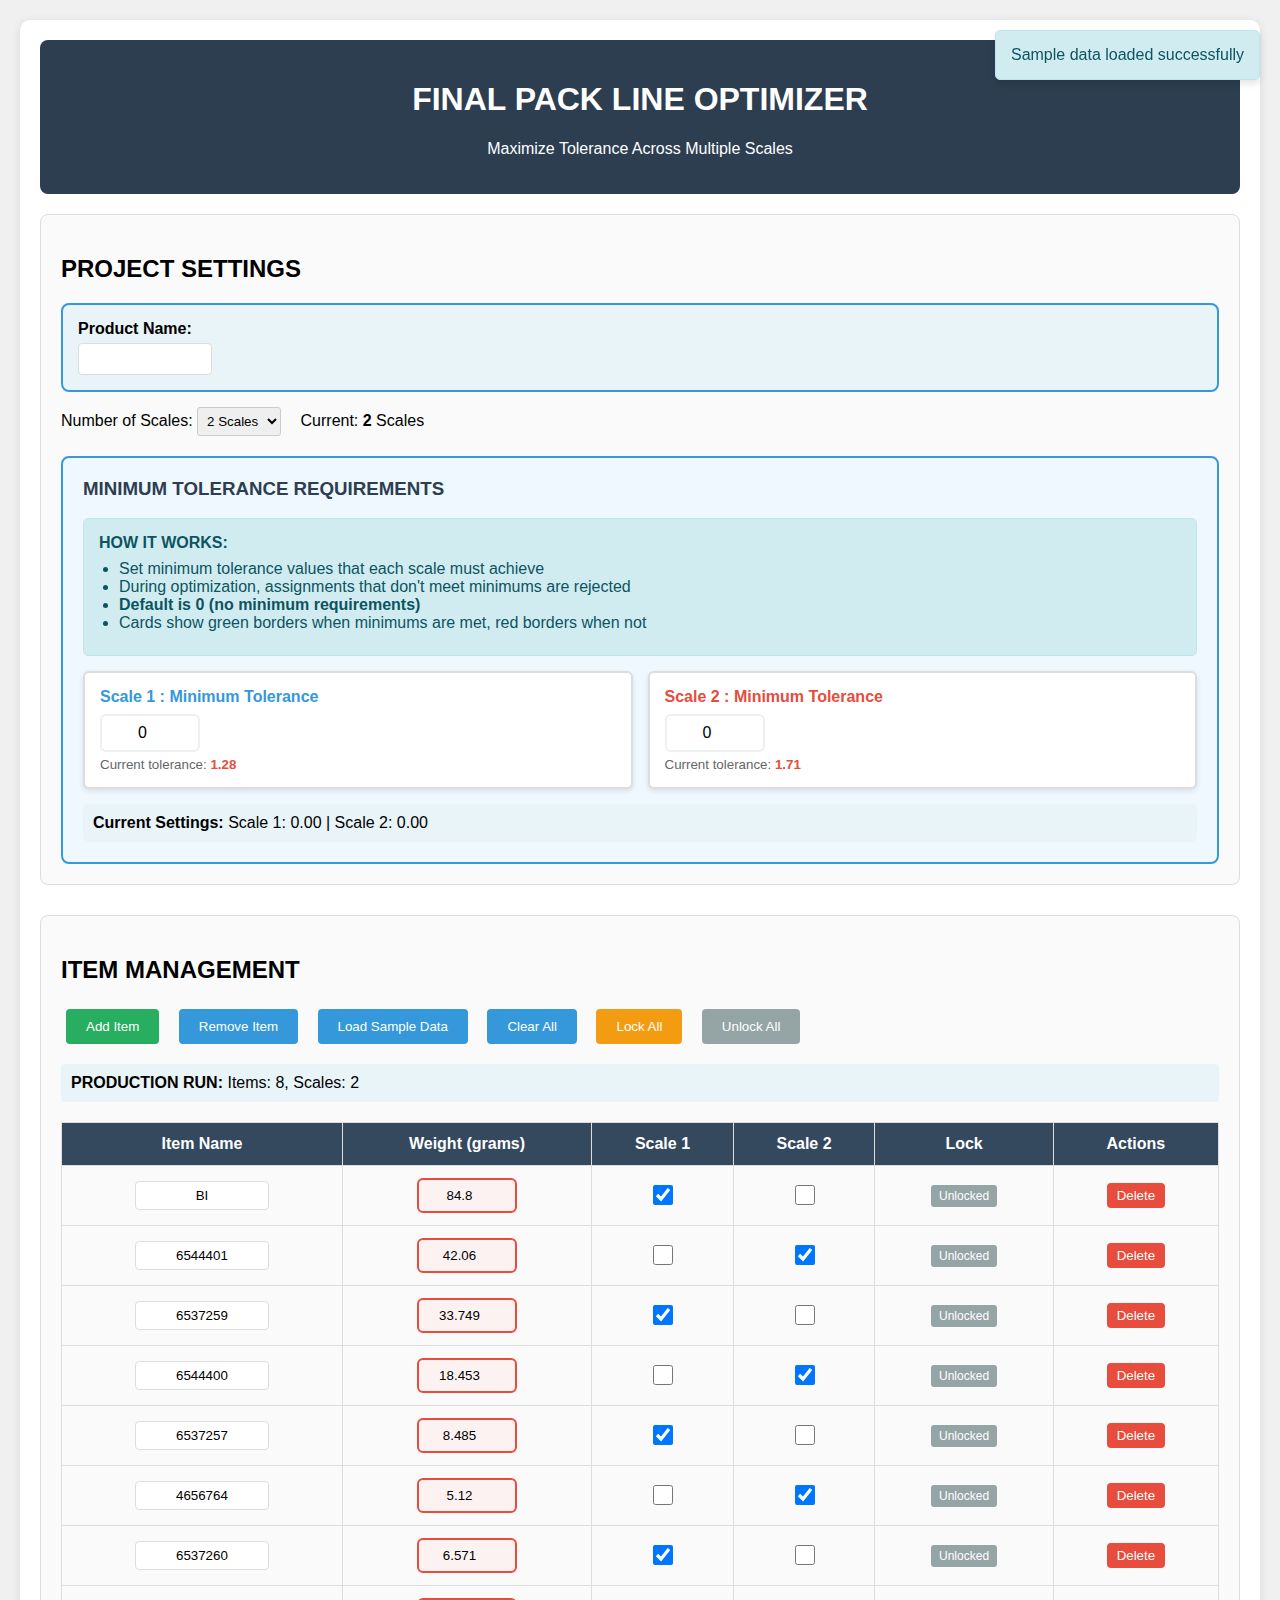
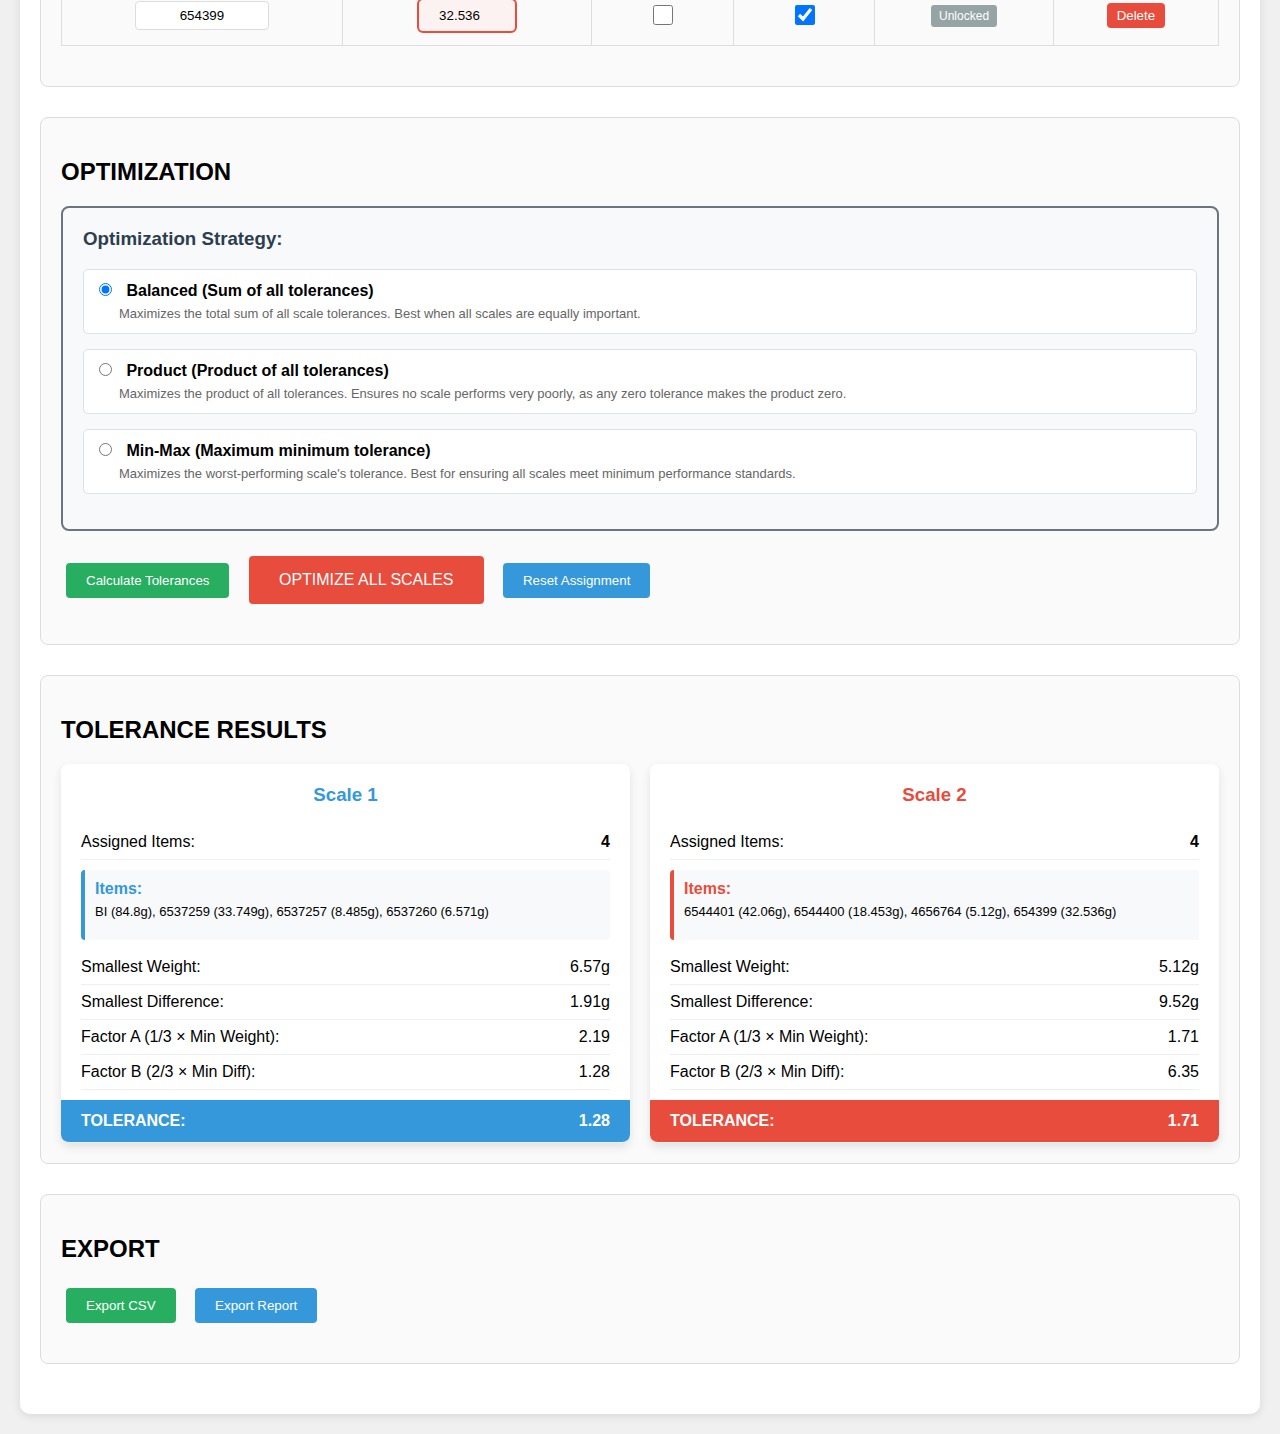
<file: index.html>
<!DOCTYPE html>
<html lang="en">
<head>
    <meta charset="UTF-8">
    <meta name="viewport" content="width=device-width, initial-scale=1.0">
    <title>Production Line Tolerance Optimizer</title>
    <style>
        body {
            font-family: Arial, sans-serif;
            margin: 0;
            padding: 20px;
            background: #f0f0f0;
        }
        
        .container {
            max-width: 1200px;
            margin: 0 auto;
            background: white;
            border-radius: 10px;
            padding: 20px;
            box-shadow: 0 2px 10px rgba(0,0,0,0.1);
        }
        
        .header {
            background: #2c3e50;
            color: white;
            padding: 20px;
            text-align: center;
            border-radius: 8px;
            margin-bottom: 20px;
        }
        
        .section {
            margin-bottom: 30px;
            padding: 20px;
            border: 1px solid #ddd;
            border-radius: 8px;
            background: #fafafa;
        }
        
        .project-field {
            background: #e8f4f8;
            padding: 15px;
            border-radius: 8px;
            margin-bottom: 15px;
            border: 2px solid #3498db;
        }
        
        .project-field label {
            display: block;
            font-weight: bold;
            margin-bottom: 5px;
        }
        
        .project-field input {
            width: 300px;
            padding: 10px;
            border: 1px solid #ccc;
            border-radius: 4px;
            font-size: 16px;
        }
        
        button {
            background: #3498db;
            color: white;
            border: none;
            padding: 10px 20px;
            border-radius: 4px;
            cursor: pointer;
            margin: 5px;
            transition: background-color 0.2s;
        }
        
        button:hover {
            background: #2980b9;
        }
        
        button:focus {
            outline: 2px solid #3498db;
            outline-offset: 2px;
        }
        
        button:disabled {
            background: #bdc3c7;
            cursor: not-allowed;
        }
        
        .success-btn {
            background: #27ae60;
        }
        
        .success-btn:hover {
            background: #219a52;
        }
        
        .optimize-btn {
            background: #e74c3c;
            font-size: 16px;
            padding: 15px 30px;
        }
        
        .optimize-btn:hover {
            background: #c0392b;
        }
        
        .loading {
            opacity: 0.6;
            pointer-events: none;
        }
        
        table {
            width: 100%;
            border-collapse: collapse;
            margin: 20px 0;
        }
        
        th, td {
            padding: 12px;
            text-align: center;
            border: 1px solid #ddd;
        }
        
        th {
            background: #34495e;
            color: white;
        }
        
        tr:hover {
            background-color: #f8f9fa;
        }
        
        input[type="text"] {
            width: 120px;
            padding: 6px;
            border: 1px solid #ddd;
            border-radius: 4px;
            text-align: center;
        }
        
        input[type="number"] {
            width: 80px;
            padding: 8px;
            border: 2px solid #ecf0f1;
            border-radius: 6px;
            text-align: center;
        }
        
        input[type="checkbox"] {
            width: 20px;
            height: 20px;
            cursor: pointer;
        }
        
        input:invalid {
            border-color: #e74c3c;
            background-color: #fdf2f2;
        }
        
        select {
            padding: 5px;
            border: 1px solid #ccc;
            border-radius: 3px;
        }
        
        .controls {
            margin: 15px 0;
        }
        
        .controls button {
            margin-right: 10px;
        }
        
        .result, .warning, .error, .info {
            padding: 15px;
            border-radius: 5px;
            margin: 10px 0;
            position: relative;
        }
        
        .result {
            background: #d4edda;
            color: #155724;
            border: 1px solid #c3e6cb;
        }
        
        .warning {
            background: #fff3cd;
            color: #856404;
            border: 1px solid #ffeaa7;
        }
        
        .error {
            background: #f8d7da;
            color: #721c24;
            border: 1px solid #f5c6cb;
        }
        
        .info {
            background: #d1ecf1;
            color: #0c5460;
            border: 1px solid #bee5eb;
        }

        .optimization-strategy {
            background: #f8f9fa;
            padding: 20px;
            border-radius: 8px;
            margin-bottom: 20px;
            border: 2px solid #6c757d;
        }

        .optimization-results-card {
            background: linear-gradient(135deg, #667eea 0%, #764ba2 100%);
            color: white;
            padding: 25px;
            border-radius: 12px;
            margin-bottom: 20px;
            box-shadow: 0 8px 25px rgba(0,0,0,0.15);
        }

        .optimization-summary {
            display: grid;
            grid-template-columns: repeat(auto-fit, minmax(200px, 1fr));
            gap: 20px;
            margin-top: 20px;
        }

        .summary-metric {
            background: rgba(255, 255, 255, 0.1);
            padding: 15px;
            border-radius: 8px;
            text-align: center;
            backdrop-filter: blur(10px);
        }

        .summary-metric h4 {
            margin: 0 0 10px 0;
            font-size: 14px;
            text-transform: uppercase;
            letter-spacing: 1px;
            opacity: 0.9;
        }

        .summary-metric .value {
            font-size: 24px;
            font-weight: bold;
            margin: 5px 0;
        }

        .scale-breakdown {
            background: white;
            color: #333;
            padding: 20px;
            border-radius: 8px;
            margin-top: 20px;
        }

        .scale-row {
            display: flex;
            justify-content: space-between;
            align-items: center;
            padding: 12px 0;
            border-bottom: 1px solid #eee;
        }

        .scale-row:last-child {
            border-bottom: none;
        }

        .scale-name {
            font-weight: bold;
            color: #2c3e50;
        }

        .scale-details {
            display: flex;
            gap: 20px;
            align-items: center;
        }

        .tolerance-value {
            font-size: 18px;
            font-weight: bold;
            padding: 6px 12px;
            border-radius: 20px;
            background: #ecf0f1;
            color: #2c3e50;
        }

        .min-req-status {
            padding: 4px 8px;
            border-radius: 4px;
            font-size: 12px;
            font-weight: bold;
        }

        .req-met {
            background: #27ae60;
            color: white;
        }

        .req-not-met {
            background: #e74c3c;
            color: white;
        }

        .optimization-timestamp {
            text-align: right;
            font-size: 12px;
            opacity: 0.8;
            margin-top: 15px;
        }

        .results-actions {
            margin-top: 15px;
            display: flex;
            gap: 10px;
            flex-wrap: wrap;
        }

        .strategy-option {
            margin-bottom: 15px;
            padding: 10px;
            border: 1px solid #dee2e6;
            border-radius: 5px;
            background: white;
        }

        .strategy-option label {
            display: block;
            cursor: pointer;
            font-weight: bold;
        }

        .strategy-option input[type="radio"] {
            margin-right: 10px;
        }

        .strategy-description {
            font-size: 13px;
            color: #666;
            margin-top: 5px;
            margin-left: 25px;
            line-height: 1.4;
        }

        .tolerance-cards {
            display: grid;
            grid-template-columns: repeat(auto-fit, minmax(300px, 1fr));
            gap: 20px;
            margin-top: 20px;
        }
        
        .scale-card {
            background: white;
            padding: 20px;
            border-radius: 8px;
            box-shadow: 0 4px 10px rgba(0,0,0,0.1);
            transition: transform 0.2s;
        }
        
        .scale-card:hover {
            transform: translateY(-2px);
        }
        
        .scale-card h3 {
            margin-top: 0;
            text-align: center;
        }
        
        .metric {
            display: flex;
            justify-content: space-between;
            padding: 8px 0;
            border-bottom: 1px solid #ecf0f1;
        }

        .min-tolerance-section {
            background: #f0f8ff;
            border: 2px solid #3498db;
            border-radius: 8px;
            padding: 20px;
            margin-top: 20px;
        }

        .min-tolerance-grid {
            display: grid;
            grid-template-columns: repeat(auto-fit, minmax(250px, 1fr));
            gap: 15px;
            margin-top: 15px;
        }

        .min-tolerance-item {
            background: white;
            padding: 15px;
            border-radius: 6px;
            border: 2px solid #ddd;
            box-shadow: 0 2px 5px rgba(0,0,0,0.1);
        }

        .min-tolerance-input {
            width: 100%;
            padding: 10px;
            border: 2px solid #ccc;
            border-radius: 4px;
            font-size: 16px;
            margin-top: 8px;
        }
        
        .status-indicator {
            display: inline-block;
            width: 12px;
            height: 12px;
            border-radius: 50%;
            margin-left: 5px;
        }
        
        .status-success {
            background-color: #27ae60;
        }
        
        .status-error {
            background-color: #e74c3c;
        }
        
        .progress-bar {
            width: 100%;
            height: 4px;
            background-color: #ecf0f1;
            border-radius: 2px;
            overflow: hidden;
            margin: 10px 0;
        }
        
        .progress-fill {
            height: 100%;
            background-color: #3498db;
            transition: width 0.3s ease;
        }
        
        .locked-row {
            background-color: #fef9e7 !important;
            border-left: 4px solid #f39c12;
        }
        
        .lock-button {
            padding: 4px 8px;
            font-size: 12px;
            border: none;
            border-radius: 3px;
            cursor: pointer;
            transition: background-color 0.2s;
        }
        
        .lock-button.locked {
            background-color: #f39c12;
            color: white;
        }
        
        .lock-button.unlocked {
            background-color: #95a5a6;
            color: white;
        }
        
        .lock-button:hover {
            opacity: 0.8;
        }
        
        .sr-only {
            position: absolute;
            width: 1px;
            height: 1px;
            padding: 0;
            margin: -1px;
            overflow: hidden;
            clip: rect(0, 0, 0, 0);
            white-space: nowrap;
            border: 0;
        }
        
        .skip-link {
            position: absolute;
            top: -40px;
            left: 6px;
            background: #000;
            color: #fff;
            padding: 8px;
            text-decoration: none;
            border-radius: 4px;
        }
        
        .skip-link:focus {
            top: 6px;
        }

        @keyframes slideIn {
            from { transform: translateX(100%); opacity: 0; }
            to { transform: translateX(0); opacity: 1; }
        }
        
        @keyframes slideOut {
            from { transform: translateX(0); opacity: 1; }
            to { transform: translateX(100%); opacity: 0; }
        }

        @media (max-width: 768px) {
            .container {
                margin: 10px;
                padding: 15px;
            }
            
            .tolerance-cards {
                grid-template-columns: 1fr;
            }
            
            .min-tolerance-grid {
                grid-template-columns: 1fr;
            }
            
            table {
                font-size: 14px;
            }
            
            input[type="text"], input[type="number"] {
                width: 100%;
                max-width: 120px;
            }
        }
    </style>
</head>
<body>
    <a href="#main-content" class="skip-link">Skip to main content</a>
    
    <div class="container">
        <div class="header">
            <h1>FINAL PACK LINE OPTIMIZER</h1>
            <p>Maximize Tolerance Across Multiple Scales</p>
        </div>
        
        <main id="main-content">
            <div class="section">
                <h2>PROJECT SETTINGS</h2>
                
                <div class="project-field">
                    <label for="projectName">Product Name:</label>
                    <input type="text" id="projectName" value=" " placeholder="Enter product name">
                </div>
                
                <div>
                    <label for="numScales">Number of Scales:</label>
                    <select id="numScales">
                        <option value="2" selected>2 Scales</option>
                        <option value="3">3 Scales</option>
                        <option value="4">4 Scales</option>
                        <option value="5">5 Scales</option>
                    </select>
                    <span style="margin-left: 15px;">
                        Current: <strong id="currentScaleCount">2</strong> Scales
                    </span>
                </div>

                <div class="min-tolerance-section">
                    <h3 style="margin-top: 0; color: #2c3e50;">MINIMUM TOLERANCE REQUIREMENTS</h3>
                    <div class="info">
                        <strong>HOW IT WORKS:</strong>
                        <ul style="margin: 8px 0; padding-left: 20px;">
                            <li>Set minimum tolerance values that each scale must achieve</li>
                            <li>During optimization, assignments that don't meet minimums are rejected</li>
                            <li><strong>Default is 0 (no minimum requirements)</strong></li>
                            <li>Cards show green borders when minimums are met, red borders when not</li>
                        </ul>
                    </div>
                    <div id="minToleranceContainer" class="min-tolerance-grid">
                        <!-- Will be populated by JavaScript -->
                    </div>
                    <div style="margin-top: 15px; padding: 10px; background: #e8f4f8; border-radius: 6px;">
                        <strong>Current Settings:</strong> <span id="minToleranceStatus">Loading...</span>
                    </div>
                </div>
            </div>

            <div class="section">
                <h2>ITEM MANAGEMENT</h2>
                
                <div class="controls">
                    <button class="success-btn" id="addItemBtn">Add Item</button>
                    <button id="removeItemBtn">Remove Item</button>
                    <button id="loadSampleBtn">Load Sample Data</button>
                    <button id="clearAllBtn">Clear All</button>
                    <button id="lockAllBtn" style="background: #f39c12;">Lock All</button>
                    <button id="unlockAllBtn" style="background: #95a5a6;">Unlock All</button>
                </div>
                
                <div style="margin: 10px 0; padding: 10px; background: #e8f4f8; border-radius: 4px;">
                    <strong>PRODUCTION RUN:</strong> 
                    <span id="debugInfo">Items: 0, Scales: 2</span>
                </div>
                
                <div id="validationMessages"></div>
                
                <table id="itemTable">
                    <thead>
                        <tr id="tableHeader">
                            <th>Item Name</th>
                            <th>Weight (grams)</th>
                            <th class="scale-header">Scale 1</th>
                            <th class="scale-header">Scale 2</th>
                            <th>Lock</th>
                            <th>Actions</th>
                        </tr>
                    </thead>
                    <tbody id="itemTableBody">
                        <!-- Item rows will be inserted here -->
                    </tbody>
                </table>
            </div>

            <div class="section">
                <h2>OPTIMIZATION</h2>
                
                <div class="optimization-strategy">
                    <h3 style="margin-top: 0; color: #2c3e50;">Optimization Strategy:</h3>
                    
                    <div class="strategy-option">
                        <label>
                            <input type="radio" name="optimizationMode" value="balanced" checked>
                            Balanced (Sum of all tolerances)
                        </label>
                        <div class="strategy-description">
                            Maximizes the total sum of all scale tolerances. Best when all scales are equally important.
                        </div>
                    </div>
                    
                    <div class="strategy-option">
                        <label>
                            <input type="radio" name="optimizationMode" value="product">
                            Product (Product of all tolerances)
                        </label>
                        <div class="strategy-description">
                            Maximizes the product of all tolerances. Ensures no scale performs very poorly, as any zero tolerance makes the product zero.
                        </div>
                    </div>
                    
                    <div class="strategy-option">
                        <label>
                            <input type="radio" name="optimizationMode" value="min">
                            Min-Max (Maximum minimum tolerance)
                        </label>
                        <div class="strategy-description">
                            Maximizes the worst-performing scale's tolerance. Best for ensuring all scales meet minimum performance standards.
                        </div>
                    </div>
                </div>
                
                <div class="controls">
                    <button class="success-btn" id="calculateBtn">Calculate Tolerances</button>
                    <button class="optimize-btn" id="optimizeBtn">OPTIMIZE ALL SCALES</button>
                    <button id="resetBtn">Reset Assignment</button>
                </div>
                
                <div id="optimizationProgress" style="display: none;">
                    <div class="progress-bar">
                        <div class="progress-fill" id="progressFill"></div>
                    </div>
                    <p id="progressText">Optimizing...</p>
                </div>
            </div>

            <div class="section" id="optimizationResults" style="display: none;">
                <h2>OPTIMIZATION RESULTS</h2>
                
                <div class="controls">
                    <button id="clearResultsBtn" style="background: #95a5a6;">Clear Results</button>
                    <button id="compareResultsBtn" style="background: #9b59b6;">Compare with Previous</button>
                </div>
                
                <div id="optimizationResultsContent">
                    <!-- Results will be populated here -->
                </div>
            </div>

            <div class="section">
                <h2>TOLERANCE RESULTS</h2>
                <div id="toleranceCards" class="tolerance-cards">
                    <!-- Tolerance cards will be generated here -->
                </div>
            </div>

            <div class="section">
                <h2>EXPORT</h2>
                <div class="controls">
                    <button class="success-btn" id="exportCSVBtn">Export CSV</button>
                    <button id="exportReportBtn">Export Report</button>
                </div>
            </div>
        </main>
    </div>

    <script>
        class ToleranceOptimizer {
            constructor() {
                this.items = [];
                this.numScales = 2;
                this.projectName = ' '
                this.minTolerances = [0.0, 0.0, 0.0, 0.0, 0.0];
                this.scaleColors = ['#3498db', '#e74c3c', '#27ae60', '#f39c12', '#9b59b6'];
                this.isOptimizing = false;
                this.debounceTimeouts = new Map();
                this.lockedItems = new Set();
                this.optimizationHistory = [];
                this.currentOptimizationResult = null;
            }

            initializeApp() {
                console.log("Initializing app...");
                this.addEventListeners();
                this.createMinToleranceControls();
                this.loadSampleData();
                this.updateUI();
                console.log("App initialized successfully");
            }

            addEventListeners() {
                document.getElementById('addItemBtn').addEventListener('click', () => this.addItem());
                document.getElementById('removeItemBtn').addEventListener('click', () => this.removeItem());
                document.getElementById('loadSampleBtn').addEventListener('click', () => this.loadSampleData());
                document.getElementById('clearAllBtn').addEventListener('click', () => this.clearAll());
                document.getElementById('optimizeBtn').addEventListener('click', () => this.optimizeAssignments());
                document.getElementById('calculateBtn').addEventListener('click', () => this.calculateTolerances());
                document.getElementById('resetBtn').addEventListener('click', () => this.resetAssignments());
                document.getElementById('lockAllBtn').addEventListener('click', () => this.lockAllItems());
                document.getElementById('unlockAllBtn').addEventListener('click', () => this.unlockAllItems());
                document.getElementById('exportCSVBtn').addEventListener('click', () => this.exportToCSV());
                document.getElementById('exportReportBtn').addEventListener('click', () => this.exportReport());
                document.getElementById('numScales').addEventListener('change', (e) => this.updateScaleCount(e.target.value));
                document.getElementById('projectName').addEventListener('input', (e) => this.debounce('projectName', () => this.updateProjectName(e.target.value), 500));
                
                // Safely add event listeners for buttons that may not exist initially
                const clearResultsBtn = document.getElementById('clearResultsBtn');
                if (clearResultsBtn) {
                    clearResultsBtn.addEventListener('click', () => this.clearOptimizationResults());
                }
                
                const compareResultsBtn = document.getElementById('compareResultsBtn');
                if (compareResultsBtn) {
                    compareResultsBtn.addEventListener('click', () => this.compareResults());
                }
            }

            debounce(key, func, delay) {
                if (this.debounceTimeouts.has(key)) {
                    clearTimeout(this.debounceTimeouts.get(key));
                }
                const timeoutId = setTimeout(func, delay);
                this.debounceTimeouts.set(key, timeoutId);
            }

            createMinToleranceControls() {
                const container = document.getElementById('minToleranceContainer');
                if (!container) return;
                
                container.innerHTML = '';
                
                for (let i = 0; i < this.numScales; i++) {
                    const item = document.createElement('div');
                    item.className = 'min-tolerance-item';
                    
                    const scaleColor = this.scaleColors[i] || '#666';
                    this.minTolerances[i] = 0.0;
                    
                    item.innerHTML = `
                        <label for="minTolerance${i}" style="font-weight: bold; color: ${scaleColor}; font-size: 16px; display: block;">
                            Scale ${i + 1} : Minimum Tolerance
                        </label>
                        <input type="number" id="minTolerance${i}" class="min-tolerance-input" 
                               value="0" min="0" step="0.1" 
                               onchange="optimizer.setMinTolerance(${i}, this.value)">
                        <small style="color: #666; margin-top: 5px; display: block;">
                            Current tolerance: <span id="current${i}" style="font-weight: bold;">0.00</span>
                        </small>
                    `;
                    
                    container.appendChild(item);
                }
                
                this.updateMinToleranceStatus();
            }

            setMinTolerance(scaleIndex, value) {
                const numValue = parseFloat(value) || 0.0;
                if (numValue < 0) {
                    this.showMessage("Minimum tolerance cannot be negative", "error");
                    document.getElementById(`minTolerance${scaleIndex}`).value = this.minTolerances[scaleIndex];
                    return;
                }
                this.minTolerances[scaleIndex] = numValue;
                this.updateMinToleranceStatus();
                this.debounce('toleranceUpdate', () => this.renderToleranceCards(), 300);
            }

            updateMinToleranceStatus() {
                const statusElement = document.getElementById('minToleranceStatus');
                if (statusElement) {
                    const statusText = [];
                    for (let i = 0; i < this.numScales; i++) {
                        statusText.push(`Scale ${i + 1}: ${(this.minTolerances[i] || 0.0).toFixed(2)}`);
                    }
                    statusElement.textContent = statusText.join(' | ');
                }
            }

            calculateMinDifference(weights) {
                if (weights.length < 2) return 0;
                let minDiff = Infinity;
                
                for (let i = 0; i < weights.length; i++) {
                    for (let j = i + 1; j < weights.length; j++) {
                        const diff = Math.abs(weights[i] - weights[j]);
                        if (diff > 0 && diff < minDiff) {
                            minDiff = diff;
                        }
                    }
                }
                return minDiff === Infinity ? 0 : minDiff;
            }

            calculateScaleTolerance(weights) {
                if (weights.length < 2) {
                    return {
                        minWeight: 0,
                        minDiff: 0,
                        factorA: 0,
                        factorB: 0,
                        tolerance: 0
                    };
                }
                
                const minWeight = Math.min(...weights);
                const minDiff = this.calculateMinDifference(weights);
                const factorA = minWeight / 3;
                const factorB = minDiff * 2 / 3;
                const tolerance = Math.min(factorA, factorB);
                
                return {
                    minWeight,
                    minDiff,
                    factorA,
                    factorB,
                    tolerance
                };
            }

            renderToleranceCards() {
                const container = document.getElementById('toleranceCards');
                if (!container) return;
                
                container.innerHTML = '';
                
                for (let i = 1; i <= this.numScales; i++) {
                    const scaleWeights = this.items.filter(item => item[`scale${i}`]).map(item => item.weight);
                    const results = this.calculateScaleTolerance(scaleWeights);
                    const minRequired = this.minTolerances[i - 1] || 0.0;
                    const meetsMinimum = results.tolerance >= minRequired;
                    
                    const currentSpan = document.getElementById(`current${i - 1}`);
                    if (currentSpan) {
                        const displayValue = results.tolerance === 0 ? '0' : results.tolerance.toFixed(2);
                        currentSpan.textContent = displayValue;
                        currentSpan.style.color = meetsMinimum && minRequired > 0 ? '#27ae60' : '#e74c3c';
                    }
                    
                    const card = document.createElement('div');
                    card.className = 'scale-card';
                    
                    if (minRequired > 0) {
                        card.style.border = `3px solid ${meetsMinimum ? '#27ae60' : '#e74c3c'}`;
                    }
                    
                    const statusIndicator = minRequired > 0 ? 
                        `<span class="status-indicator ${meetsMinimum ? 'status-success' : 'status-error'}"></span>` : '';
                    
                    card.innerHTML = `
                        <h3 style="color: ${this.scaleColors[i-1] || '#666'}">Scale ${i}</h3>
                        <div class="metric">
                            <span>Assigned Items:</span>
                            <span><strong>${scaleWeights.length}</strong></span>
                        </div>
                        <div class="metric">
                            <span>Smallest Weight:</span>
                            <span>${results.minWeight.toFixed(2)}g</span>
                        </div>
                        <div class="metric">
                            <span>Smallest Difference:</span>
                            <span>${results.minDiff.toFixed(2)}g</span>
                        </div>
                        <div class="metric">
                            <span>Factor A (1/3 × Min Weight):</span>
                            <span>${results.factorA.toFixed(2)}</span>
                        </div>
                        <div class="metric">
                            <span>Factor B (2/3 × Min Diff):</span>
                            <span>${results.factorB.toFixed(2)}</span>
                        </div>
                        ${minRequired > 0 ? 
                            `<div class="metric" style="background: ${meetsMinimum ? '#27ae60' : '#e74c3c'}; color: white; margin: 5px -20px; padding: 8px 20px; border-radius: 4px;">
                                <span><strong>Min Required:</strong></span>
                                <span><strong>${minRequired.toFixed(2)}</strong></span>
                            </div>` : ''}
                        <div class="metric" style="background: ${this.scaleColors[i-1] || '#666'}; color: white; margin: 10px -20px -20px -20px; padding: 12px 20px; border-radius: 0 0 8px 8px;">
                            <span><strong>TOLERANCE:</strong></span>
                            <span><strong>${results.tolerance.toFixed(2)} ${statusIndicator}</strong></span>
                        </div>
                    `;
                    
                    container.appendChild(card);
                }
            }

            updateProjectName(name) {
                this.projectName = name.trim() || ' ';
                this.projectName = this.projectName.replace(/[<>:"/\\|?*]/g, '_');
            }

            updateScaleCount(value) {
                const newScaleCount = parseInt(value);
                if (newScaleCount < 2 || newScaleCount > 5) {
                    this.showMessage("Number of scales must be between 2 and 5", "error");
                    return;
                }

                this.numScales = newScaleCount;
                document.getElementById('currentScaleCount').textContent = this.numScales;
                
                this.items.forEach((item, index) => {
                    for (let i = 1; i <= 5; i++) {
                        delete item[`scale${i}`];
                    }
                    for (let i = 1; i <= this.numScales; i++) {
                        item[`scale${i}`] = i === ((index % this.numScales) + 1);
                    }
                });
                
                this.updateTableHeaders();
                this.createMinToleranceControls();
                this.updateUI();
            }

            updateTableHeaders() {
                const headerRow = document.getElementById('tableHeader');
                const scaleHeaders = headerRow.querySelectorAll('.scale-header');
                scaleHeaders.forEach(header => header.remove());
                
                const lockHeader = headerRow.children[headerRow.children.length - 2];
                const actionsHeader = headerRow.lastElementChild;
                for (let i = 1; i <= this.numScales; i++) {
                    const th = document.createElement('th');
                    th.className = 'scale-header';
                    th.textContent = `Scale ${i}`;
                    headerRow.insertBefore(th, lockHeader);
                }
            }

            addItem() {
                const newItem = { 
                    name: `Item ${this.items.length + 1}`,
                    weight: 1000 + Math.floor(Math.random() * 100)
                };
                
                const scaleCounts = new Array(this.numScales).fill(0);
                this.items.forEach(item => {
                    for (let i = 1; i <= this.numScales; i++) {
                        if (item[`scale${i}`]) {
                            scaleCounts[i - 1]++;
                            break;
                        }
                    }
                });
                
                const minCountIndex = scaleCounts.indexOf(Math.min(...scaleCounts));
                for (let i = 1; i <= this.numScales; i++) {
                    newItem[`scale${i}`] = i === (minCountIndex + 1);
                }
                
                this.items.push(newItem);
                this.updateUI();
                this.showMessage("Item added successfully", "info");
            }

            removeItem() {
                if (this.items.length > 0) {
                    this.items.pop();
                    const newLockedItems = new Set();
                    for (const lockedIndex of this.lockedItems) {
                        if (lockedIndex < this.items.length) {
                            newLockedItems.add(lockedIndex);
                        }
                    }
                    this.lockedItems = newLockedItems;
                    this.updateUI();
                    this.showMessage("Item removed successfully", "info");
                } else {
                    this.showMessage("No items to remove", "warning");
                }
            }

            clearAll() {
                if (this.items.length === 0) {
                    this.showMessage("No items to clear", "warning");
                    return;
                }
                
                if (confirm("Clear all items? This action cannot be undone.")) {
                    this.items = [];
                    this.lockedItems.clear();
                    this.updateUI();
                    this.showMessage("All items cleared successfully", "info");
                }
            }

            loadSampleData() {
                this.items = [];
                this.lockedItems.clear();
                const sampleWeights = [84.8, 42.06, 33.749, 18.453, 8.485, 5.12, 6.571, 32.536];
                const sampleNames = ["BI", "6544401", "6537259", "6544400", "6537257","4656764","6537260","654399"];
                
                sampleWeights.forEach((weight, index) => {
                    const item = { 
                        name:sampleNames[index],
                        weight: weight 
                    };
                    for (let i = 1; i <= this.numScales; i++) {
                        item[`scale${i}`] = false;
                    }
                    item[`scale${((index % this.numScales) + 1)}`] = true;
                    this.items.push(item);
                });
                
                this.updateUI();
                this.showMessage("Sample data loaded successfully", "info");
            }

            updateUI() {
                console.log("updateUI called - rendering table, tolerance cards, and debug info");
                console.log("Current items:", this.items.length);
                console.log("Items data:", this.items);
                
                try {
                    console.log("About to call renderTable()");
                    this.renderTable();
                    console.log("renderTable() completed");
                } catch (error) {
                    console.error("Error in renderTable():", error);
                }
                
                try {
                    console.log("About to call renderToleranceCardsNew()");
                    this.renderToleranceCardsNew();
                    console.log("renderToleranceCardsNew() completed");
                } catch (error) {
                    console.error("Error in renderToleranceCardsNew():", error);
                }
                
                try {
                    console.log("About to call updateDebugInfo()");
                    this.updateDebugInfo();
                    console.log("updateDebugInfo() completed");
                } catch (error) {
                    console.error("Error in updateDebugInfo():", error);
                }
                
                console.log("updateUI complete");
            }

            renderToleranceCardsNew() {
                console.log("*** RENDERING TOLERANCE CARDS ***");
                
                const container = document.getElementById('toleranceCards');
                if (!container) {
                    console.log("No container found");
                    return;
                }
                
                console.log("Container found, clearing content");
                container.innerHTML = '';
                
                for (let i = 1; i <= this.numScales; i++) {
                    console.log(`Processing scale ${i}`);
                    
                    const scaleItems = this.items.filter(item => item[`scale${i}`]);
                    const scaleWeights = scaleItems.map(item => item.weight);
                    const results = this.calculateScaleTolerance(scaleWeights);
                    const minRequired = this.minTolerances[i - 1] || 0.0;
                    const meetsMinimum = results.tolerance >= minRequired;
                    
                    console.log(`Scale ${i} has ${scaleItems.length} items:`, scaleItems.map(item => item.name));
                    
                    // Update current tolerance display in minimum tolerance section
                    const currentSpan = document.getElementById(`current${i - 1}`);
                    if (currentSpan) {
                        const displayValue = results.tolerance === 0 ? '0' : results.tolerance.toFixed(2);
                        currentSpan.textContent = displayValue;
                        currentSpan.style.color = meetsMinimum && minRequired > 0 ? '#27ae60' : '#e74c3c';
                    }
                    
                    const card = document.createElement('div');
                    card.className = 'scale-card';
                    
                    if (minRequired > 0) {
                        card.style.border = `3px solid ${meetsMinimum ? '#27ae60' : '#e74c3c'}`;
                    }
                    
                    const statusIndicator = minRequired > 0 ? 
                        `<span class="status-indicator ${meetsMinimum ? 'status-success' : 'status-error'}"></span>` : '';
                    
                    const itemList = scaleItems.length > 0 ? 
                        scaleItems.map(item => `${item.name} (${item.weight}g)`).join(', ') : 
                        'No items assigned';
                    
                    console.log(`Scale ${i} item list: ${itemList}`);
                    
                    card.innerHTML = `
                        <h3 style="color: ${this.scaleColors[i-1] || '#666'}">Scale ${i}</h3>
                        <div class="metric">
                            <span>Assigned Items:</span>
                            <span><strong>${scaleItems.length}</strong></span>
                        </div>
                        <div style="margin: 10px 0; padding: 10px; background: #f8f9fa; border-radius: 4px; border-left: 4px solid ${this.scaleColors[i-1] || '#666'}; min-height: 50px;">
                            <strong style="display: block; margin-bottom: 5px; color: ${this.scaleColors[i-1] || '#666'};">Items:</strong>
                            <div style="font-size: 13px; line-height: 1.4; max-height: 80px; overflow-y: auto; word-wrap: break-word;">${itemList}</div>
                        </div>
                        <div class="metric">
                            <span>Smallest Weight:</span>
                            <span>${results.minWeight.toFixed(2)}g</span>
                        </div>
                        <div class="metric">
                            <span>Smallest Difference:</span>
                            <span>${results.minDiff.toFixed(2)}g</span>
                        </div>
                        <div class="metric">
                            <span>Factor A (1/3 × Min Weight):</span>
                            <span>${results.factorA.toFixed(2)}</span>
                        </div>
                        <div class="metric">
                            <span>Factor B (2/3 × Min Diff):</span>
                            <span>${results.factorB.toFixed(2)}</span>
                        </div>
                        ${minRequired > 0 ? 
                            `<div class="metric" style="background: ${meetsMinimum ? '#27ae60' : '#e74c3c'}; color: white; margin: 5px -20px; padding: 8px 20px; border-radius: 4px;">
                                <span><strong>Min Required:</strong></span>
                                <span><strong>${minRequired.toFixed(2)}</strong></span>
                            </div>` : ''}
                        <div class="metric" style="background: ${this.scaleColors[i-1] || '#666'}; color: white; margin: 10px -20px -20px -20px; padding: 12px 20px; border-radius: 0 0 8px 8px;">
                            <span><strong>TOLERANCE:</strong></span>
                            <span><strong>${results.tolerance.toFixed(2)} ${statusIndicator}</strong></span>
                        </div>
                    `;
                    
                    container.appendChild(card);
                    console.log(`Scale ${i} card added`);
                }
                
                console.log("All tolerance cards rendered successfully");
            }

            updateDebugInfo() {
                const debugElement = document.getElementById('debugInfo');
                if (debugElement) {
                    debugElement.textContent = `Items: ${this.items.length}, Scales: ${this.numScales}`;
                }
            }

            renderTable() {
                const tbody = document.getElementById('itemTableBody');
                if (!tbody) return;
                
                tbody.innerHTML = '';
                
                this.items.forEach((item, index) => {
                    const row = document.createElement('tr');
                    
                    if (this.lockedItems.has(index)) {
                        row.classList.add('locked-row');
                    }
                    
                    let html = `
                        <td><input type="text" value="${this.escapeHtml(item.name)}" onchange="optimizer.updateItemName(${index}, this.value)"></td>
                        <td><input type="number" value="${item.weight}" min="0" step="1" onchange="optimizer.updateWeight(${index}, this.value)"></td>
                    `;
                    
                    for (let i = 1; i <= this.numScales; i++) {
                        const isLocked = this.lockedItems.has(index);
                        html += `<td><input type="checkbox" ${item[`scale${i}`] ? 'checked' : ''} ${isLocked ? 'disabled' : ''} onchange="optimizer.updateAssignment(${index}, ${i}, this.checked)"></td>`;
                    }
                    
                    const isLocked = this.lockedItems.has(index);
                    html += `
                        <td><button class="lock-button ${isLocked ? 'locked' : 'unlocked'}" onclick="optimizer.toggleItemLock(${index})">${isLocked ? 'Locked' : 'Unlocked'}</button></td>
                        <td><button onclick="optimizer.deleteItem(${index})" style="background: #e74c3c; color: white; padding: 5px 10px; border: none; border-radius: 4px; cursor: pointer;">Delete</button></td>
                    `;
                    
                    row.innerHTML = html;
                    tbody.appendChild(row);
                });
            }

            escapeHtml(text) {
                const div = document.createElement('div');
                div.textContent = text;
                return div.innerHTML;
            }

            updateItemName(index, newName) {
                if (newName.trim()) {
                    this.items[index].name = newName.trim();
                }
            }

            updateWeight(index, value) {
                const weight = parseFloat(value);
                if (!isNaN(weight) && weight >= 0) {
                    this.items[index].weight = weight;
                    this.debounce('weightUpdate', () => this.renderToleranceCards(), 300);
                }
            }

            updateAssignment(index, scaleNum, checked) {
                if (this.lockedItems.has(index)) {
                    this.showMessage(`Item "${this.items[index].name}" is locked and cannot be reassigned`, "warning");
                    return;
                }
                
                if (checked) {
                    for (let i = 1; i <= this.numScales; i++) {
                        this.items[index][`scale${i}`] = i === scaleNum;
                    }
                } else {
                    this.items[index][`scale${scaleNum}`] = false;
                    
                    let assignedToAny = false;
                    for (let i = 1; i <= this.numScales; i++) {
                        if (this.items[index][`scale${i}`]) {
                            assignedToAny = true;
                            break;
                        }
                    }
                    
                    if (!assignedToAny) {
                        this.items[index].scale1 = true;
                    }
                }
                
                this.debounce('assignmentUpdate', () => this.updateUI(), 300);
            }

            deleteItem(index) {
                if (confirm(`Delete item "${this.items[index].name}"?`)) {
                    this.items.splice(index, 1);
                    
                    const newLockedItems = new Set();
                    for (const lockedIndex of this.lockedItems) {
                        if (lockedIndex < index) {
                            newLockedItems.add(lockedIndex);
                        } else if (lockedIndex > index) {
                            newLockedItems.add(lockedIndex - 1);
                        }
                    }
                    this.lockedItems = newLockedItems;
                    
                    this.updateUI();
                    this.showMessage("Item deleted successfully", "info");
                }
            }

            toggleItemLock(index) {
                if (this.lockedItems.has(index)) {
                    this.lockedItems.delete(index);
                    this.showMessage(`Item "${this.items[index].name}" unlocked`, "info");
                } else {
                    this.lockedItems.add(index);
                    this.showMessage(`Item "${this.items[index].name}" locked`, "info");
                }
                this.updateUI();
            }

            lockAllItems() {
                if (this.items.length === 0) {
                    this.showMessage("No items to lock", "warning");
                    return;
                }
                
                for (let i = 0; i < this.items.length; i++) {
                    this.lockedItems.add(i);
                }
                this.updateUI();
                this.showMessage(`All ${this.items.length} items locked`, "info");
            }

            unlockAllItems() {
                const lockedCount = this.lockedItems.size;
                if (lockedCount === 0) {
                    this.showMessage("No items are currently locked", "warning");
                    return;
                }
                
                this.lockedItems.clear();
                this.updateUI();
                this.showMessage(`All ${lockedCount} items unlocked`, "info");
            }

            calculateTolerances() {
                this.renderToleranceCards();
                this.showMessage("Tolerances calculated successfully", "info");
            }

            resetAssignments() {
                if (this.items.length === 0) {
                    this.showMessage("No items to reset", "warning");
                    return;
                }

                if (confirm("Reset all item assignments to default distribution?")) {
                    this.items.forEach((item, index) => {
                        for (let i = 1; i <= this.numScales; i++) {
                            item[`scale${i}`] = i === ((index % this.numScales) + 1);
                        }
                    });
                    
                    this.updateUI();
                    this.showMessage("Assignments reset successfully", "info");
                }
            }

            async optimizeAssignments() {
                if (this.isOptimizing) {
                    this.showMessage("Optimization already in progress", "warning");
                    return;
                }

                if (this.items.length === 0) {
                    this.showMessage('Need at least 1 item for optimization', 'error');
                    return;
                }

                this.isOptimizing = true;
                this.showOptimizationProgress(true);
                
                try {
                    const mode = document.querySelector('input[name="optimizationMode"]:checked').value;
                    
                    // Real optimization algorithm
                    const result = await this.realOptimizeAssignments(mode);
                    
                    if (result.success) {
                        // Apply the optimized assignment
                        this.applyOptimizedAssignment(result.assignment, result.unlockedItems);
                        this.updateUI();
                        this.showOptimizationResults(mode);
                        this.showMessage(`Optimization complete! Evaluated ${result.evaluations.toLocaleString()} combinations in ${result.timeMs}ms`, "result");
                    } else {
                        this.showMessage("Optimization failed: " + result.error, "error");
                    }
                    
                } catch (error) {
                    console.error("Optimization error:", error);
                    this.showMessage("Error during optimization: " + error.message, "error");
                } finally {
                    this.isOptimizing = false;
                    this.showOptimizationProgress(false);
                }
            }

            async realOptimizeAssignments(mode) {
                const unlockedItems = this.items.map((item, index) => 
                    this.lockedItems.has(index) ? null : index
                ).filter(idx => idx !== null);
                
                if (unlockedItems.length === 0) {
                    return { success: false, error: "All items are locked - nothing to optimize" };
                }

                // For larger datasets, use genetic algorithm; for smaller ones, use brute force
                if (unlockedItems.length <= 12) {
                    return await this.bruteForceOptimize(unlockedItems, mode);
                } else {
                    return await this.geneticAlgorithmOptimize(unlockedItems, mode);
                }
            }

            async bruteForceOptimize(unlockedItems, mode) {
                let bestAssignment = null;
                let bestScore = -Infinity;
                let evaluations = 0;
                const startTime = Date.now();

                // Generate all possible assignments for unlocked items
                const numUnlocked = unlockedItems.length;
                const totalCombinations = Math.pow(this.numScales, numUnlocked);
                
                if (totalCombinations > 100000) {
                    return { success: false, error: "Too many combinations for brute force. Using genetic algorithm instead." };
                }

                const generateAssignments = async (index, currentAssignment) => {
                    if (index === numUnlocked) {
                        evaluations++;
                        const score = this.evaluateAssignment(currentAssignment, unlockedItems, mode);
                        
                        if (score > bestScore) {
                            bestScore = score;
                            bestAssignment = [...currentAssignment];
                        }
                        
                        // Update progress periodically
                        if (evaluations % 1000 === 0) {
                            const progress = (evaluations / totalCombinations) * 100;
                            this.updateProgress(progress);
                            await new Promise(resolve => setTimeout(resolve, 1));
                        }
                        return;
                    }

                    for (let scale = 0; scale < this.numScales; scale++) {
                        currentAssignment[index] = scale;
                        await generateAssignments(index + 1, currentAssignment);
                    }
                };

                await generateAssignments(0, new Array(numUnlocked));
                
                const endTime = Date.now();
                return {
                    success: true,
                    assignment: bestAssignment,
                    unlockedItems: unlockedItems,
                    score: bestScore,
                    evaluations: evaluations,
                    timeMs: endTime - startTime
                };
            }

            async geneticAlgorithmOptimize(unlockedItems, mode) {
                const populationSize = 100;
                const generations = 50;
                const mutationRate = 0.1;
                const eliteSize = 10;
                
                let population = [];
                let evaluations = 0;
                const startTime = Date.now();

                // Initialize random population
                for (let i = 0; i < populationSize; i++) {
                    const individual = unlockedItems.map(() => Math.floor(Math.random() * this.numScales));
                    population.push(individual);
                }

                let bestScore = -Infinity;
                let bestAssignment = null;

                for (let generation = 0; generation < generations; generation++) {
                    // Evaluate population
                    const scores = population.map(individual => {
                        evaluations++;
                        return this.evaluateAssignment(individual, unlockedItems, mode);
                    });

                    // Find best in this generation
                    const maxScore = Math.max(...scores);
                    if (maxScore > bestScore) {
                        bestScore = maxScore;
                        const bestIndex = scores.indexOf(maxScore);
                        bestAssignment = [...population[bestIndex]];
                    }

                    // Selection and reproduction
                    const newPopulation = [];
                    
                    // Elite selection
                    const sortedIndices = scores.map((score, index) => ({ score, index }))
                        .sort((a, b) => b.score - a.score);
                    
                    for (let i = 0; i < eliteSize; i++) {
                        newPopulation.push([...population[sortedIndices[i].index]]);
                    }

                    // Generate offspring
                    while (newPopulation.length < populationSize) {
                        const parent1 = this.tournamentSelection(population, scores);
                        const parent2 = this.tournamentSelection(population, scores);
                        const offspring = this.crossover(parent1, parent2);
                        
                        if (Math.random() < mutationRate) {
                            this.mutate(offspring);
                        }
                        
                        newPopulation.push(offspring);
                    }

                    population = newPopulation;
                    
                    // Update progress
                    const progress = (generation / generations) * 100;
                    this.updateProgress(progress);
                    await new Promise(resolve => setTimeout(resolve, 10));
                }

                const endTime = Date.now();
                return {
                    success: true,
                    assignment: bestAssignment,
                    unlockedItems: unlockedItems,
                    score: bestScore,
                    evaluations: evaluations,
                    timeMs: endTime - startTime
                };
            }

            tournamentSelection(population, scores, tournamentSize = 3) {
                let bestIndex = Math.floor(Math.random() * population.length);
                let bestScore = scores[bestIndex];

                for (let i = 1; i < tournamentSize; i++) {
                    const index = Math.floor(Math.random() * population.length);
                    if (scores[index] > bestScore) {
                        bestIndex = index;
                        bestScore = scores[index];
                    }
                }

                return [...population[bestIndex]];
            }

            crossover(parent1, parent2) {
                const offspring = [];
                for (let i = 0; i < parent1.length; i++) {
                    offspring.push(Math.random() < 0.5 ? parent1[i] : parent2[i]);
                }
                return offspring;
            }

            mutate(individual) {
                const index = Math.floor(Math.random() * individual.length);
                individual[index] = Math.floor(Math.random() * this.numScales);
            }

            evaluateAssignment(assignment, unlockedItems, mode) {
                // Create a temporary assignment including locked items
                const fullAssignment = this.items.map((item, index) => {
                    if (this.lockedItems.has(index)) {
                        // Find which scale this locked item is currently assigned to
                        for (let i = 1; i <= this.numScales; i++) {
                            if (item[`scale${i}`]) {
                                return i - 1; // Convert to 0-based indexing
                            }
                        }
                        return 0; // Fallback
                    } else {
                        // Find this item's index in the unlockedItems array
                        const unlockedIndex = unlockedItems.indexOf(index);
                        return assignment[unlockedIndex];
                    }
                });

                let tolerances = [];
                
                for (let scale = 0; scale < this.numScales; scale++) {
                    const scaleWeights = [];
                    fullAssignment.forEach((scaleAssign, itemIndex) => {
                        if (scaleAssign === scale) {
                            scaleWeights.push(this.items[itemIndex].weight);
                        }
                    });
                    
                    const result = this.calculateScaleTolerance(scaleWeights);
                    const minRequired = this.minTolerances[scale] || 0.0;
                    
                    // Penalize if minimum requirement not met
                    if (result.tolerance < minRequired) {
                        tolerances.push(0);
                    } else {
                        tolerances.push(result.tolerance);
                    }
                }
                
                // Calculate objective based on mode
                switch(mode) {
                    case 'balanced':
                        return tolerances.reduce((a, b) => a + b, 0);
                    case 'product':
                        return tolerances.reduce((a, b) => a * b, 1);
                    case 'min':
                        return Math.min(...tolerances);
                    default:
                        return tolerances.reduce((a, b) => a + b, 0);
                }
            }

            applyOptimizedAssignment(assignment, unlockedItems) {
                // Clear all assignments for unlocked items
                unlockedItems.forEach(itemIndex => {
                    for (let i = 1; i <= this.numScales; i++) {
                        this.items[itemIndex][`scale${i}`] = false;
                    }
                });

                // Apply new assignments
                assignment.forEach((scaleIndex, unlockedArrayIndex) => {
                    const itemIndex = unlockedItems[unlockedArrayIndex];
                    const scaleNumber = scaleIndex + 1; // Convert back to 1-based indexing
                    this.items[itemIndex][`scale${scaleNumber}`] = true;
                });
            }

            showOptimizationProgress(show) {
                const progressDiv = document.getElementById('optimizationProgress');
                const optimizeBtn = document.getElementById('optimizeBtn');
                
                if (progressDiv) {
                    progressDiv.style.display = show ? 'block' : 'none';
                }
                
                if (optimizeBtn) {
                    optimizeBtn.disabled = show;
                    optimizeBtn.textContent = show ? 'OPTIMIZING...' : 'OPTIMIZE ALL SCALES';
                }
            }

            updateProgress(percentage) {
                const progressFill = document.getElementById('progressFill');
                const progressText = document.getElementById('progressText');
                
                if (progressFill) {
                    progressFill.style.width = percentage + '%';
                }
                
                if (progressText) {
                    progressText.textContent = `Optimizing... ${Math.round(percentage)}%`;
                }
            }

            showOptimizationResults(mode) {
                let totalTolerance = 0;
                let toleranceDetails = [];
                let lockedItemsCount = this.lockedItems.size;
                let productTolerance = 1;
                let minTolerance = Infinity;
                
                for (let i = 1; i <= this.numScales; i++) {
                    const scaleWeights = this.items.filter(item => item[`scale${i}`]).map(item => item.weight);
                    const results = this.calculateScaleTolerance(scaleWeights);
                    const minRequired = this.minTolerances[i - 1] || 0.0;
                    
                    totalTolerance += results.tolerance;
                    productTolerance *= results.tolerance;
                    minTolerance = Math.min(minTolerance, results.tolerance);
                    
                    toleranceDetails.push({
                        scale: i,
                        tolerance: results.tolerance,
                        itemCount: scaleWeights.length,
                        minRequired: minRequired,
                        meetsRequirement: results.tolerance >= minRequired,
                        color: this.scaleColors[i - 1] || '#666'
                    });
                }
                
                if (minTolerance === Infinity) minTolerance = 0;
                
                // Store current result
                this.currentOptimizationResult = {
                    timestamp: new Date(),
                    mode: mode,
                    totalTolerance: totalTolerance,
                    productTolerance: productTolerance,
                    minTolerance: minTolerance,
                    toleranceDetails: toleranceDetails,
                    lockedItemsCount: lockedItemsCount,
                    totalItems: this.items.length
                };
                
                // Add to history
                this.optimizationHistory.push({...this.currentOptimizationResult});
                
                // Show the results section
                document.getElementById('optimizationResults').style.display = 'block';
                
                // Render the results
                this.renderOptimizationResults();
                
                // Scroll to results
                document.getElementById('optimizationResults').scrollIntoView({ 
                    behavior: 'smooth', 
                    block: 'start' 
                });
            }

            renderOptimizationResults() {
                const container = document.getElementById('optimizationResultsContent');
                if (!container || !this.currentOptimizationResult) return;
                
                const result = this.currentOptimizationResult;
                const modeNames = {
                    'balanced': 'Balanced (Sum)',
                    'product': 'Product',
                    'min': 'Min-Max'
                };
                
                container.innerHTML = `
                    <div class="optimization-results-card">
                        <div style="display: flex; justify-content: space-between; align-items: center; margin-bottom: 15px;">
                            <h3 style="margin: 0; font-size: 24px;">Optimization Complete</h3>
                            <span style="background: rgba(255,255,255,0.2); padding: 8px 16px; border-radius: 20px; font-size: 14px;">
                                ${modeNames[result.mode]} Strategy
                            </span>
                        </div>
                        
                        <div class="optimization-summary">
                            <div class="summary-metric">
                                <h4>Sum of Tolerance</h4>
                                <div class="value">${result.totalTolerance.toFixed(2)}</div>
                            </div>
                            <div class="summary-metric">
                                <h4>Product of Tolerance</h4>
                                <div class="value">${result.productTolerance.toFixed(3)}</div>
                            </div>
                            <div class="summary-metric">
                                <h4>Minimum Scale Weight</h4>
                                <div class="value">${result.minTolerance.toFixed(3)}</div>
                            </div>
                            <div class="summary-metric">
                                <h4>Total Items Packed</h4>
                                <div class="value">${result.totalItems}</div>
                                ${result.lockedItemsCount > 0 ? `<small>${result.lockedItemsCount} locked</small>` : ''}
                            </div>
                        </div>
                        
                        <div class="optimization-timestamp">
                            Completed: ${result.timestamp.toLocaleString()}
                        </div>
                    </div>
                    
                    <div class="scale-breakdown">
                        <h4 style="margin-top: 0; color: #2c3e50; border-bottom: 2px solid #ecf0f1; padding-bottom: 10px;">
                            Scale Performance Breakdown
                        </h4>
                        ${result.toleranceDetails.map(scale => `
                            <div class="scale-row">
                                <div class="scale-name" style="color: ${scale.color};">
                                    Scale ${scale.scale} (${scale.itemCount} items)
                                </div>
                                <div class="scale-details">
                                    ${scale.minRequired > 0 ? `
                                        <span class="min-req-status ${scale.meetsRequirement ? 'req-met' : 'req-not-met'}">
                                            Min: ${scale.minRequired.toFixed(2)} ${scale.meetsRequirement ? '✓' : '✗'}
                                        </span>
                                    ` : ''}
                                    <div class="tolerance-value" style="background: ${scale.color}; color: white;">
                                        ${scale.tolerance.toFixed(3)}
                                    </div>
                                </div>
                            </div>
                        `).join('')}
                        
                        <div class="results-actions">
                            <button onclick="optimizer.saveOptimizationSnapshot()" style="background: #27ae60; color: white; padding: 8px 16px; border: none; border-radius: 4px; cursor: pointer;">
                                Save Snapshot
                            </button>
                            <button onclick="optimizer.exportOptimizationReport()" style="background: #3498db; color: white; padding: 8px 16px; border: none; border-radius: 4px; cursor: pointer;">
                                Export Detailed Report
                            </button>
                        </div>
                    </div>
                `;
            }

            clearOptimizationResults() {
                document.getElementById('optimizationResults').style.display = 'none';
                this.currentOptimizationResult = null;
                this.showMessage("Optimization results cleared", "info");
            }

            compareResults() {
                if (this.optimizationHistory.length < 2) {
                    this.showMessage("Need at least 2 optimization runs to compare results", "warning");
                    return;
                }
                
                const current = this.optimizationHistory[this.optimizationHistory.length - 1];
                const previous = this.optimizationHistory[this.optimizationHistory.length - 2];
                
                const improvement = current.totalTolerance - previous.totalTolerance;
                const percentChange = ((improvement / previous.totalTolerance) * 100).toFixed(2);
                
                this.showMessage(`Comparison with previous run:<br>
                    Total tolerance change: ${improvement > 0 ? '+' : ''}${improvement.toFixed(3)} (${percentChange}%)<br>
                    Previous: ${previous.totalTolerance.toFixed(3)} | Current: ${current.totalTolerance.toFixed(3)}`, "info");
            }

            saveOptimizationSnapshot() {
                if (!this.currentOptimizationResult) {
                    this.showMessage("No optimization result to save", "warning");
                    return;
                }
                
                const snapshot = {
                    project: this.projectName,
                    ...this.currentOptimizationResult,
                    items: JSON.parse(JSON.stringify(this.items)),
                    minTolerances: [...this.minTolerances]
                };
                
                const filename = `${this.projectName}_optimization_snapshot_${new Date().toISOString().slice(0,19).replace(/:/g, '-')}.json`;
                this.downloadFile(JSON.stringify(snapshot, null, 2), filename, 'application/json');
                this.showMessage("Optimization snapshot saved successfully", "result");
            }

            exportOptimizationReport() {
                if (!this.currentOptimizationResult) {
                    this.showMessage("No optimization result to export", "warning");
                    return;
                }
                
                // Use the existing exportReport method but with optimization context
                this.exportReport();
            }

            showMessage(message, type) {
                // For optimization results, don't use the temporary message system
                if (type === 'result' && this.currentOptimizationResult) {
                    return; // Results are now shown in dedicated section
                }
                
                // Create a temporary message container if it doesn't exist
                let messageContainer = document.getElementById('tempMessageContainer');
                if (!messageContainer) {
                    messageContainer = document.createElement('div');
                    messageContainer.id = 'tempMessageContainer';
                    messageContainer.style.cssText = `
                        position: fixed;
                        top: 20px;
                        right: 20px;
                        z-index: 1000;
                        max-width: 400px;
                    `;
                    document.body.appendChild(messageContainer);
                }
                
                const className = type === "warning" ? 'warning' : type === "error" ? 'error' : type === "info" ? 'info' : 'result';
                
                const messageDiv = document.createElement('div');
                messageDiv.className = className;
                messageDiv.style.cssText = `
                    margin-bottom: 10px;
                    padding: 15px;
                    border-radius: 5px;
                    box-shadow: 0 4px 6px rgba(0,0,0,0.1);
                    animation: slideIn 0.3s ease-out;
                `;
                messageDiv.innerHTML = message;
                
                // Add animation styles if not already present
                if (!document.getElementById('messageAnimations')) {
                    const style = document.createElement('style');
                    style.id = 'messageAnimations';
                    style.textContent = `
                        @keyframes slideIn {
                            from { transform: translateX(100%); opacity: 0; }
                            to { transform: translateX(0); opacity: 1; }
                        }
                        @keyframes slideOut {
                            from { transform: translateX(0); opacity: 1; }
                            to { transform: translateX(100%); opacity: 0; }
                        }
                    `;
                    document.head.appendChild(style);
                }
                
                messageContainer.appendChild(messageDiv);
                
                // Auto-remove after delay (except for errors)
                if (type !== "error") {
                    setTimeout(() => {
                        messageDiv.style.animation = 'slideOut 0.3s ease-in';
                        setTimeout(() => {
                            if (messageDiv.parentNode) {
                                messageDiv.parentNode.removeChild(messageDiv);
                            }
                        }, 300);
                    }, 4000);
                }
            }

            exportToCSV() {
                if (this.items.length === 0) {
                    this.showMessage('No data to export', 'error');
                    return;
                }
                
                let csv = "Pre-Pack Item Name,Weight(grams)";
                for (let i = 1; i <= this.numScales; i++) {
                    csv += `,Scale${i}`;
                }
                csv += ",Locked\n";
                
                this.items.forEach((item, index) => {
                    const escapedName = `"${item.name.replace(/"/g, '""')}"`;
                    csv += `${escapedName},${item.weight}`;
                    for (let i = 1; i <= this.numScales; i++) {
                        csv += `,${item[`scale${i}`] ? 1 : 0}`;
                    }
                    csv += `,${this.lockedItems.has(index) ? 1 : 0}\n`;
                });
                
                const filename = `${this.projectName}_item_assignments.csv`;
                this.downloadFile(csv, filename, 'text/csv');
                this.showMessage("CSV exported successfully", "result");
            }

            exportReport() {
                let totalTolerance = 0;
                let scaleDetails = [];
                
                for (let i = 1; i <= this.numScales; i++) {
                    const scaleItems = this.items.filter(item => item[`scale${i}`]);
                    const scaleWeights = scaleItems.map(item => item.weight);
                    const results = this.calculateScaleTolerance(scaleWeights);
                    const minRequired = this.minTolerances[i - 1] || 0.0;
                    
                    totalTolerance += results.tolerance;
                    scaleDetails.push({
                        scale: i,
                        itemCount: scaleWeights.length,
                        tolerance: results.tolerance,
                        minRequired: minRequired,
                        meetsRequirement: results.tolerance >= minRequired,
                        items: scaleItems
                    });
                }

                const report = `PRODUCTION LINE TOLERANCE OPTIMIZATION REPORT
=====================================
Project: ${this.projectName}
Generated: ${new Date().toLocaleString()}

CONFIGURATION:
Number of Scales: ${this.numScales}
Total Items: ${this.items.length}
Locked Items: ${this.lockedItems.size}

SCALE PERFORMANCE SUMMARY:
${scaleDetails.map(scale => 
    `Scale ${scale.scale}: ${scale.tolerance.toFixed(2)} tolerance (${scale.itemCount} items)${scale.minRequired > 0 ? ` - Min Req: ${scale.minRequired.toFixed(2)} ${scale.meetsRequirement ? '[MET]' : '[NOT MET]'}` : ''}`
).join('\n')}

Total Combined Tolerance: ${totalTolerance.toFixed(2)}

DETAILED SCALE ASSIGNMENTS:
${scaleDetails.map(scale => 
    `\nScale ${scale.scale} (Tolerance: ${scale.tolerance.toFixed(3)}):\n${scale.items.length > 0 ? 
        scale.items.map(item => {
            const lockStatus = this.lockedItems.has(this.items.indexOf(item)) ? ' [LOCKED]' : '';
            return `  • ${item.name}: ${item.weight}g${lockStatus}`;
        }).join('\n') : 
        '  • No items assigned'
    }`
).join('\n')}

COMPLETE ITEM LIST:
${this.items.map((item, index) => {
    let assignedScale = 'Unassigned';
    for (let i = 1; i <= this.numScales; i++) {
        if (item[`scale${i}`]) {
            assignedScale = `Scale ${i}`;
            break;
        }
    }
    const lockStatus = this.lockedItems.has(index) ? ' [LOCKED]' : '';
    return `${item.name}: ${item.weight}g → ${assignedScale}${lockStatus}`;
}).join('\n')}
`;
                
                const filename = `${this.projectName}_tolerance_report.txt`;
                this.downloadFile(report, filename, 'text/plain');
                this.showMessage("Detailed report exported successfully", "result");
            }

            downloadFile(content, filename, mimeType) {
                const blob = new Blob([content], { type: mimeType + ';charset=utf-8;' });
                const url = URL.createObjectURL(blob);
                const link = document.createElement('a');
                link.href = url;
                link.download = filename;
                link.style.display = 'none';
                document.body.appendChild(link);
                link.click();
                document.body.removeChild(link);
                URL.revokeObjectURL(url);
            }
        }

        let optimizer;

        document.addEventListener('DOMContentLoaded', () => {
            console.log("DOM loaded, initializing optimizer...");
            try {
                optimizer = new ToleranceOptimizer();
                optimizer.initializeApp();
                window.optimizer = optimizer;
                console.log("Optimizer ready!");
            } catch (error) {
                console.error("Failed to initialize:", error);
                alert("Application failed to start: " + error.message);
            }
        });
    </script>
</body>
</html>
</file>
